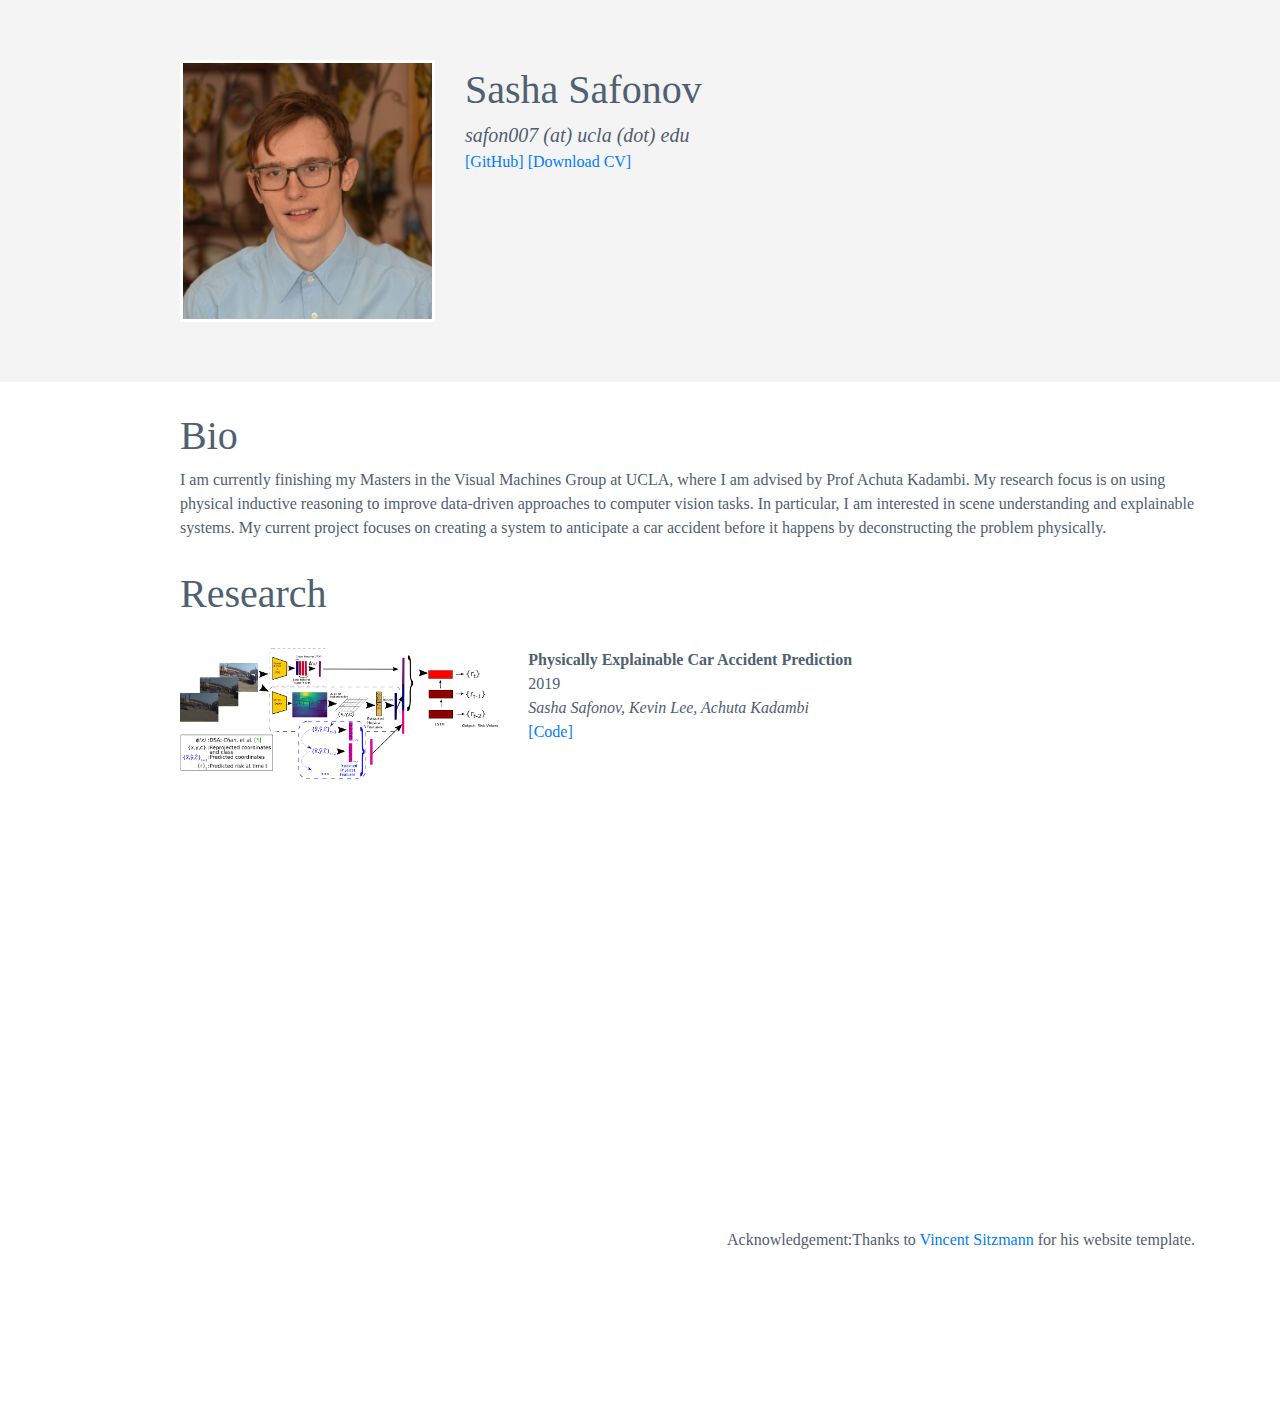
<file: index.html>
<!DOCTYPE html>
<html>
<head>
    <title>Sasha Safonov</title>

    <!-- Meta tags -->
    <meta charset="utf-8">
    <meta name="viewport" content="width=device-width, initial-scale=1, shrink-to-fit=no">

    <!-- Bootstrap CSS -->
    <link href="css/bootstrap.min.css" rel="stylesheet">

    <!-- Custom Styles -->
    <style>
          body {
            font-family: 'sans-serif';
            font-size: 16px;
            background-color: #FFFFFF;
            color: #4F6071;
          }
          #header {
            background-color: #f4f4f4;
            /*background-color: #FFFFFF;*/
            display: flex;
            align-items: flex-end;
            padding-top:60px;
            padding-bottom:60px;
          }
          #footer {
            background-color: #FFFFFF;
            padding:60px;
          }
          #portrait {
            border: 3px solid white;
          }
          #header-text {
            margin-top: 60px;
            margin-left: 220px;
          }
          #header-text-name {
            font-size: 40px;
          }
          #header-text-email {
            font-size: 20px;
            font-style: italic;
          }
          .header-text-desc {
            font-size: 20px;
          }
          .vspace-top {
            margin-top: 30px;
          }
          .vspace-top-news {
              margin-top: 15px;
          }
          .paper-image {
            width: 150px;
          }
          .news-date {
              font-weight: bold;
          }
          .paper-title {
            font-weight: bold;
          }
          .paper-authors {
            font-style: italic;
          }
    </style>
</head>

<body>
    <div id='header'>
        <div class='container'>
            <div class='row'>
                <div class="col-sm-3 offset-sm-1">
                    <img src='imgs_1/portrait1.png' class='img-fluid' id='portrait'>
                </div>

                <div class="col">
                  <div id='header-text-name'>
                      Sasha Safonov
                    </div>
                  <div id='header-text-email'>
                    safon007 (at) ucla (dot) edu
                  </div>
                  <div>
                    <a href="https://github.com/alexandersafonov">[GitHub]</a>
                    <a href="docs/Safonov_Resume.pdf">[Download CV]</a>
<!-- 		    <a href="https://docs.google.com/document/d/1IVWKTfViBxvpbqA_SjlxwQ84qcG3lnsFr7ArEkXzzdE/edit?usp=sharing">[Collaboration Opportunities]</a> -->
                  </div>
                </div>
            </div>
        </div>
    </div>


    <div class='container'>
        <div class='row vspace-top'>
            <div class='col offset-sm-1'>
                <h1>Bio</h1>
                <p>
                I am currently finishing my Masters in the Visual Machines Group at UCLA, where I am advised by Prof Achuta Kadambi.
My research focus is on using physical inductive reasoning to improve data-driven approaches to computer vision tasks. In particular, I am interested in scene understanding and explainable systems. My current project focuses on creating a system to anticipate a car accident before it happens by deconstructing the problem physically.
                </p>
                <!--
                <p>
                I am a second-year Ph.D. student in the <a href="https://visual.ee.ucla.edu/">UCLA Visual Machine Group</a>, advised by Prof. Achuta Kadambi. My research interest lies in <a href="http://zhaoguangyuan123.github.io/Physics&Learning/">bridging physics
			world with deep neural network</a>, where we either use the deep neural network to help discover the hidden physical laws of the nature or utilize the known physics prior to boost the modelling capacity of deep neural network. My goal is to allow us to better sense and understand about the physical process in our world given visual observations. For now, the main targeted application scenario is computational imaging. Prior to UCLA, I worked on computational super-resolution microscopy in Zhejiang university, where I receive the master degree in year 2018. 
                </p>
           
                <div class='vspace-top'>
                    <h1>News</h1>
                </div>
		    
		<div class='row vspace-top-news'>
                    <div class="col-sm-2 news-date">
                        February 2020
                    </div>
                    <div class="col">
		    	My new personal website is established! Please stay tuned to my research.
                    </div>
                </div>
            -->
         
                <div class='vspace-top'>
                    <h1>Research</h1>
                </div>
			
                <div class='row vspace-top'>
                    <div class="col-sm-4">
                        <img src='imgs_1/Architecture_1.png' class='img-fluid'>
                    </div>

                    <div class="col">
                        <div class='paper-title'>
                            Physically Explainable Car Accident Prediction
                        </div>
                        <div class='paper-desc'>
				2019
<!-- 			    NeurIPS 2019 (Oral, <b>Honorable Mention "Outstanding New Directions"</b>) -->
                        </div>
                        <div class='paper-authors'>
                            Sasha Safonov, Kevin Lee, Achuta Kadambi
                        </div>
                        <div>
			    <a href="https://github.com/alexandersafonov/Accident_Prediction">[Code]</a>
                        </div>

		<!--	 <div> 
		 	<font size=2><b>TL,DR:</b> An one-for-all method being the the top performer of blending physical prior with neural network on a wide range of physical and data conditions. </font> 
			</div>   -->
                    </div>
                </div>

                <iframe src="https://personalmicrosoftsoftware0-my.sharepoint.com/personal/safon007_personalmicrosoftsoftware_ucla_edu/_layouts/15/Doc.aspx?sourcedoc={3dbba11b-1440-4382-a87e-34ed86884108}&amp;action=embedview&amp;wdAr=1.7770833333333333" width="610px" height="367px" frameborder="0">This is an embedded <a target="_blank" href="https://office.com">Microsoft Office</a> presentation, powered by <a target="_blank" href="https://office.com/webapps">Office</a>.</iframe>

		
		    
		<div style="display: block;">
			<p align="right">
				</br></br><br>
			    Acknowledgement:Thanks to <a href="https://vsitzmann.github.io/">Vincent Sitzmann
			</a> for his website template. 
			</p>
		    <div style="clear: both;"></div>
		</div>
		    
            </div>
        </div>
    </div>


    <div id='footer' class='vspace-top'>
    <div>

    <!-- jQuery (necessary for Bootstrap's JavaScript plugins) 
    <script src="https://ajax.googleapis.com/ajax/libs/jquery/1.12.4/jquery.min.js"></script>
    <!-- Include all compiled plugins (below), or include individual files as needed 
    <script src="js/bootstrap.min.js"></script>
</body>

</html>
</file>
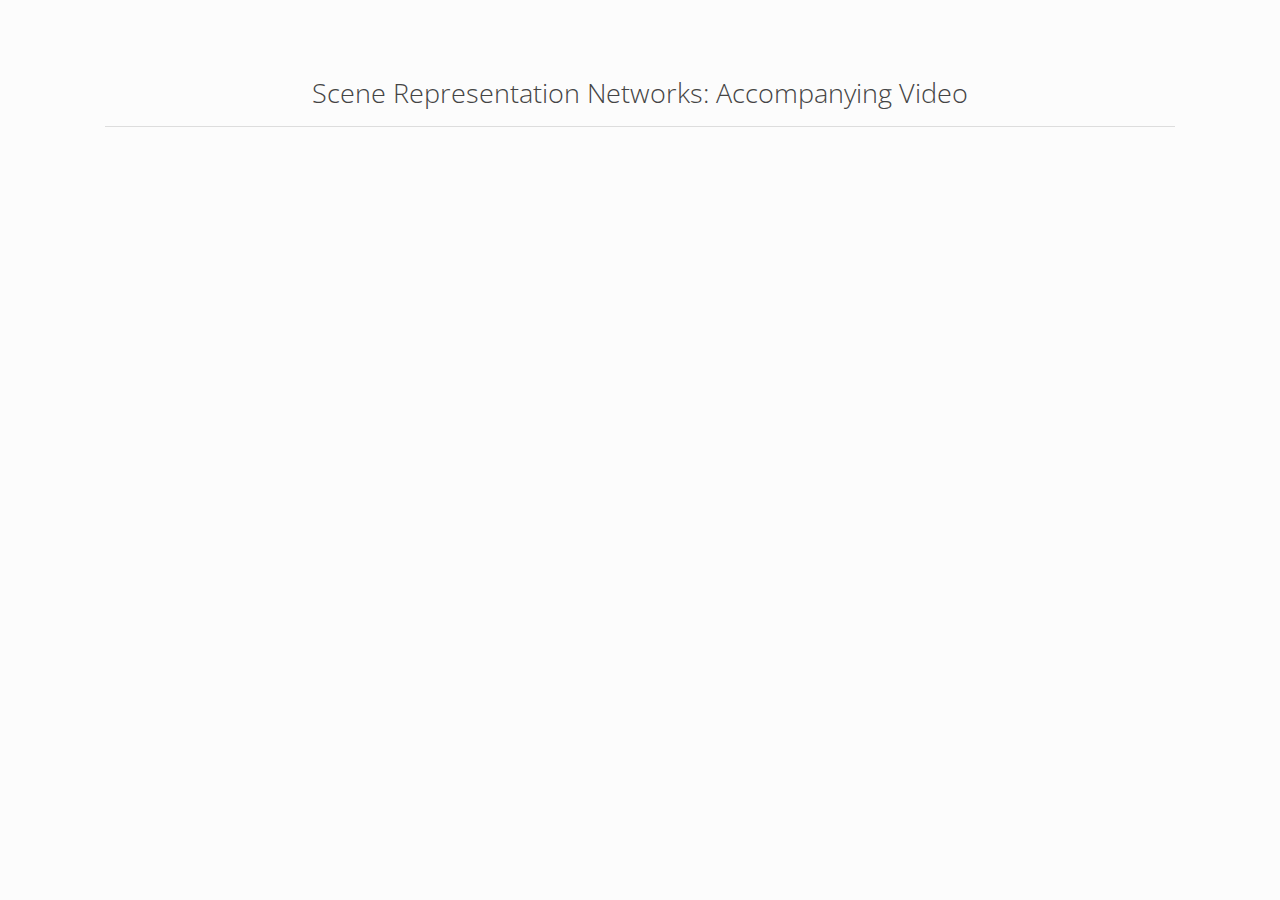
<file: srns/video/index.html>
<!DOCTYPE html>
<html lang="en">
<head>
    <meta charset="utf-8">
    <meta http-equiv="X-UA-Compatible" content="IE=edge">
    <meta name="viewport" content="width=device-width, initial-scale=1">
    <meta name="description"
          content="Explanatory video for Scene Representation Networks, NeurIPS 2019, Sitzmann et al.">

    <!-- Bootstrap core CSS -->
    <link href="../bootstrap.min.css" rel="stylesheet">

    <!-- Custom styles for this template -->
    <link href="../offcanvas.css" rel="stylesheet">
</head>

<body>
<div class="container">
    <h2>Scene Representation Networks: Accompanying Video</h2>
    <hr>
    <iframe width="884" height="497" class='center' src="https://www.youtube.com/embed/6vMEBWD8O20?controls=0" frameborder="0" allow="accelerometer; autoplay; encrypted-media; gyroscope; picture-in-picture" allowfullscreen></iframe>

</div><!--/.container-->
</body>
</html>
</file>
<file: srns/offcanvas.css>
/*
 * Style tweaks
 * --------------------------------------------------
 */
html,
body {
  overflow-x: hidden;  /*Prevent scroll on narrow devices */
  padding-top: 30px;
    text-align: justify;
}
footer {
  padding: 10px 0;
}
.authors {
  font-size: 100px;
}
/*.container {
  max-width: 768px;
}*/
.container {
  max-width: 1100px;
}
p {
  font-size: 20px;
  /*padding-bottom: 20px;*/
}

li {
  font-size: 16px;
}

h2 {
    text-align: center;
    align: center;
}

.jumbotron{
    text-align: center;
}

.btn {
    font-size: 18px;
}

.btn-disabled {
    /*background-color: #f4f4f4;*/
}

.jumbotron h2 {
  font-size: 36px;
}

.section {
  padding-top: 10px;
}

.center{
  display: block;
  margin-left: auto;
  margin-right: auto;
}

.gif {
    padding:10px;
    display: block;
    margin-left: auto;
    margin-right: auto;
    text-align: center;
}

.caption {
  width:75%; 
  font-size:14px
}

.bibtexsection {
  font-family: "Courier",monospace;
  font-size:16px;
  white-space:pre;
  background-color: #f4f4f4;
  text-align:left;
}
</file>
